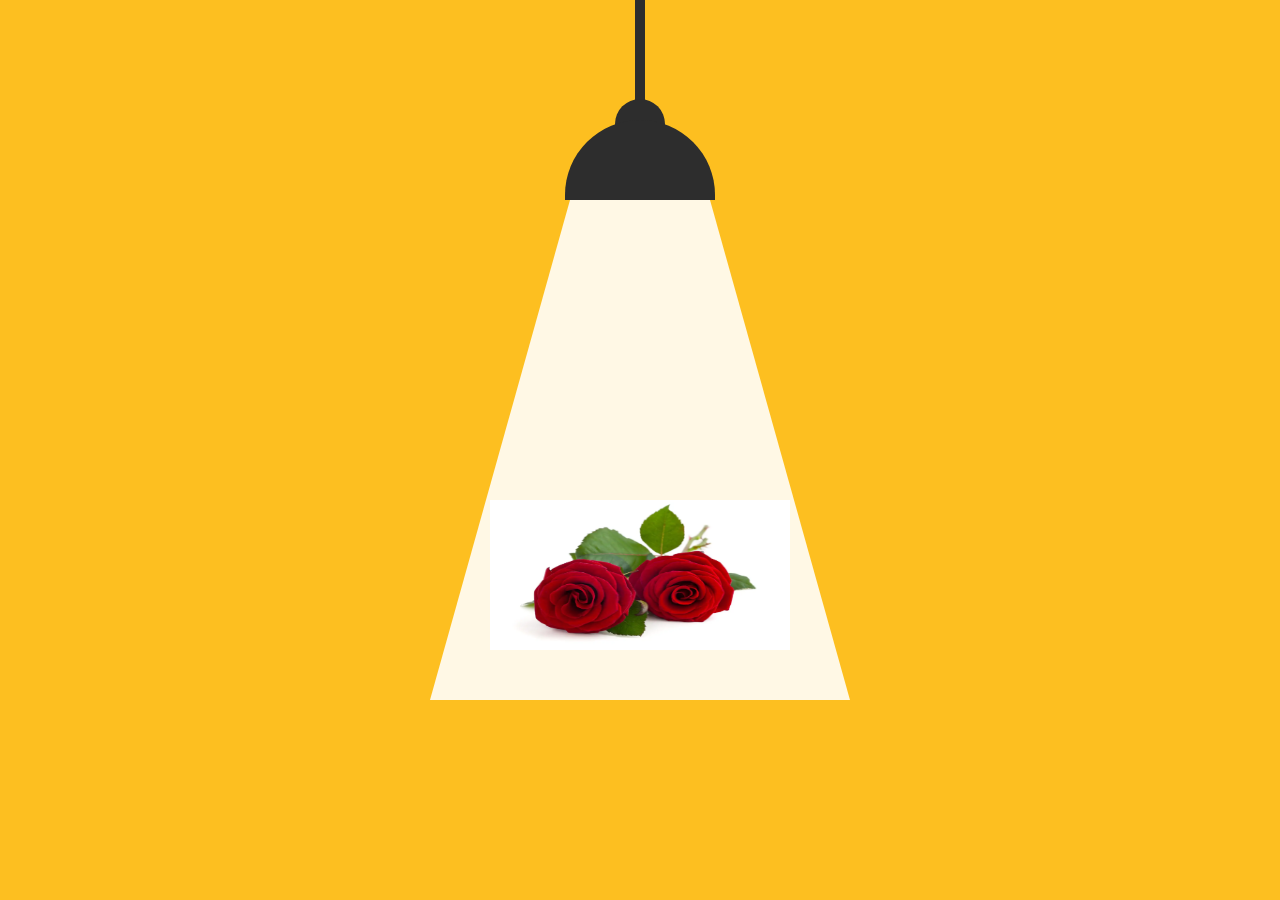
<file: 20230103-switchLight-animation/index.html>
<!DOCTYPE html>
<html lang="en">
<head>
  <meta charset="UTF-8">
  <title>20230103-switchLight-animation</title>
  <link rel="stylesheet" href="style.css">

</head>
<body>
    <div class="lamp">
      <div class="lamp-item lamp-top"></div>
      <div class="lamp-item lamp-middle"></div>
      <div class="lamp-item lamp-bottom"></div>
      <div class="lamp-item lamp-light on">
        <img src="rose005.jpg" alt="rose" class="flower">
      </div>
    </div>
    <script type="text/javascript" src="script.js"></script>
</body>
</html>
</file>
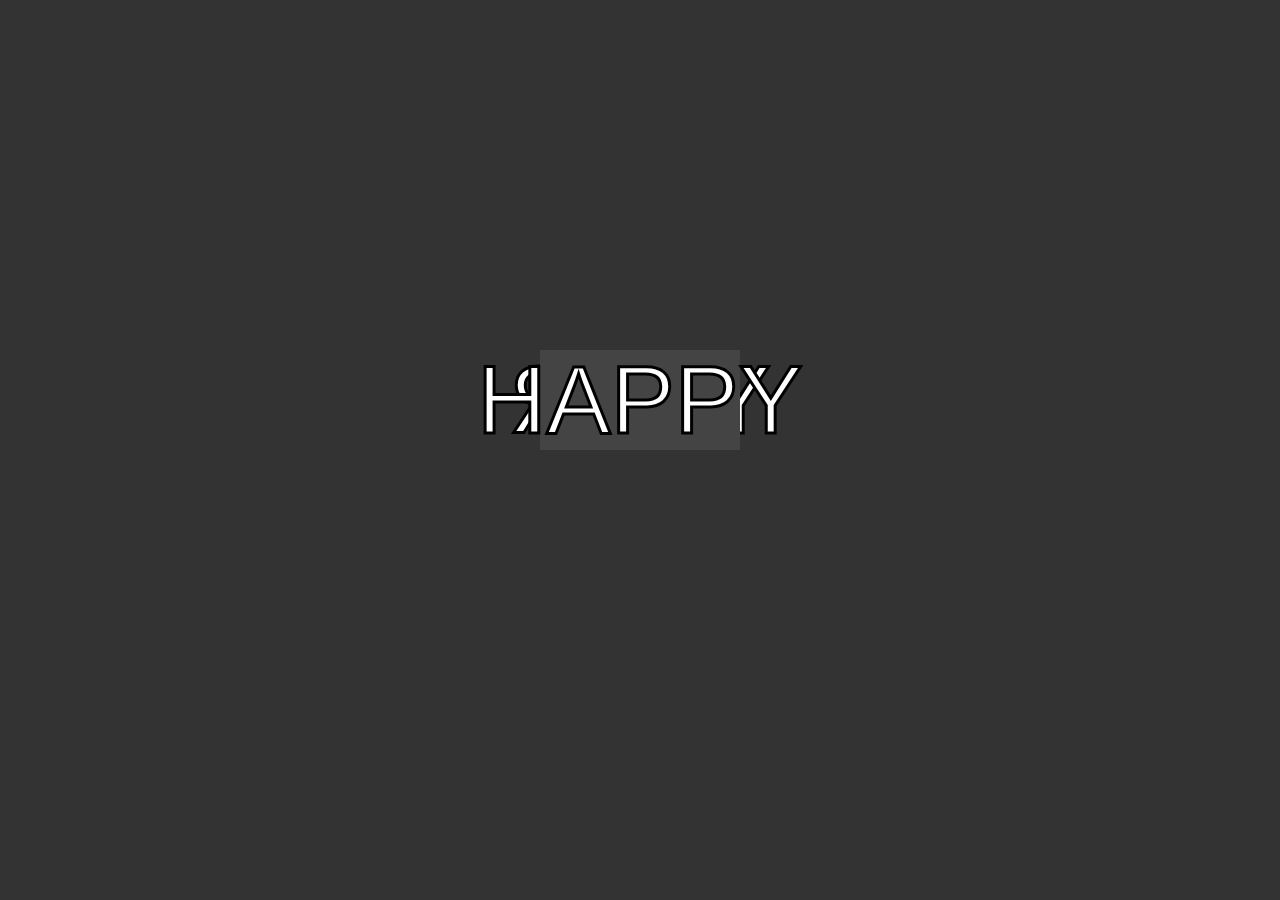
<file: 20230106-happyNewYear2023-animation/index.html>
<!DOCTYPE html>
<html lang="en">
<head>
  <meta charset="UTF-8">
  <title>happyNewYear2023</title>
  <link rel="stylesheet" href="style.css">
</head>
<body>
  <div class="box">
    <div class="block">
      <span style="--i:0"></span>
      <span style="--i:1"></span>
      <span style="--i:2"></span>
      <span style="--i:3"></span>
    </div>

    <div class="text">
      <span style="--i:0" data-text="Happy">Happy</span>
      <span style="--i:1" data-text="New">New</span>
      <span style="--i:2" data-text="Year">Year</span>
      <span style="--i:3" data-text="2023">2023</span>
    </div>

  </div>

</body>
</html>
</file>
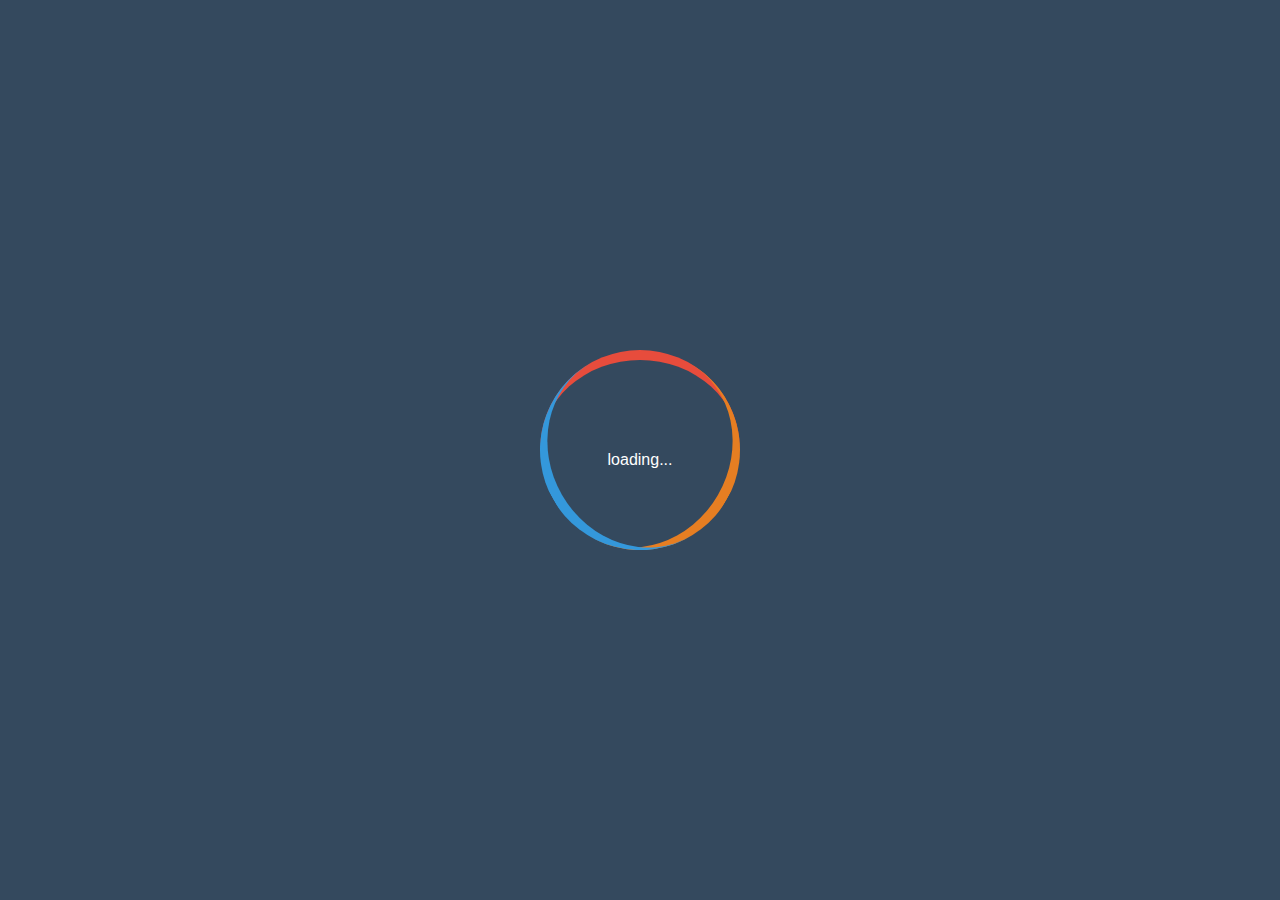
<file: 20230108-loading-animation/index.html>
<!DOCTYPE html>
<html lang="en">
<head>
  <meta charset="UTF-8">
  <title>20230108-loading-animation</title>
  <link rel="stylesheet" href="style.css">
</head>
<body>

  <div class="loading">
    <span>loading...</span>
  </div>

</body>
</html>
</file>
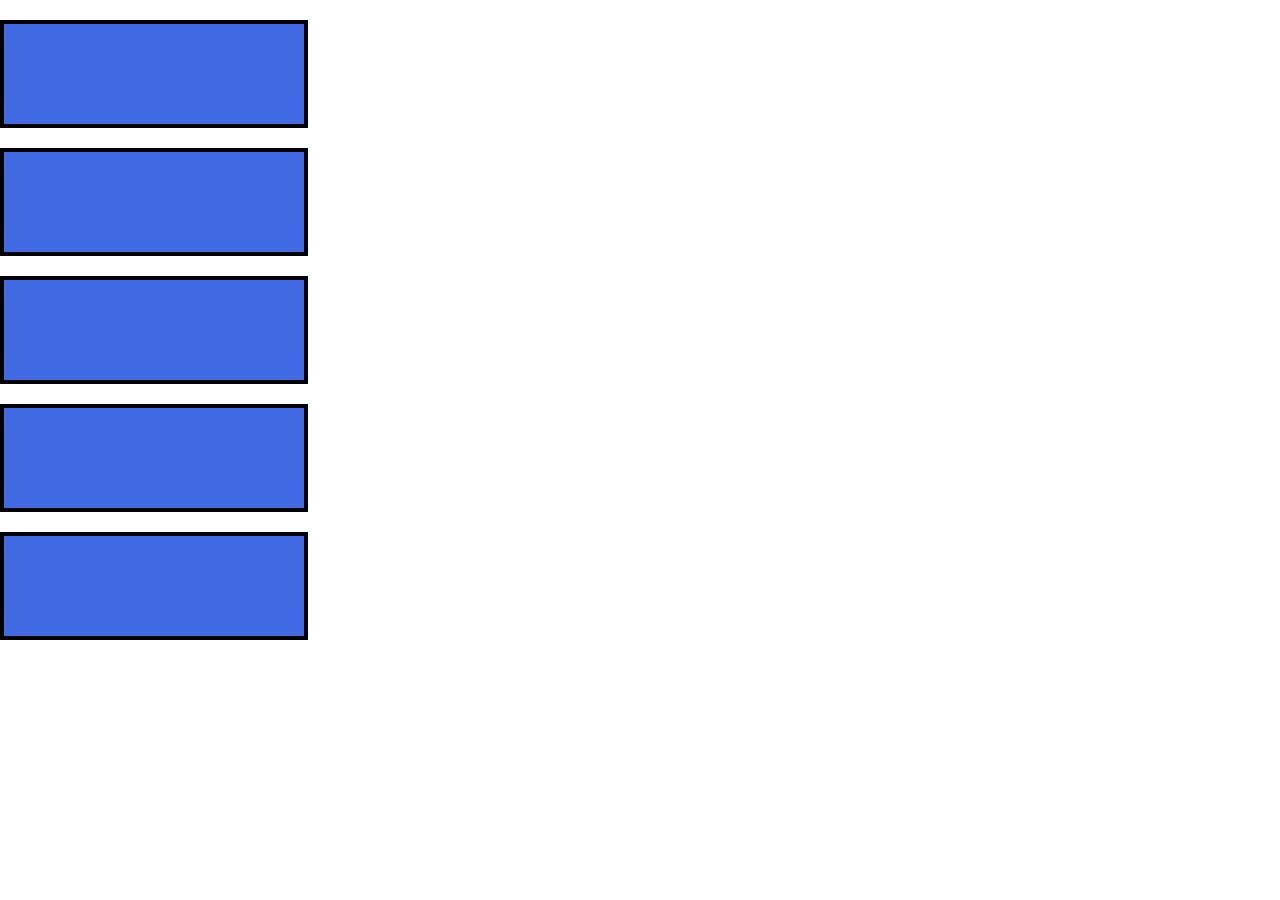
<file: 20230103-objectsMove-animation.html>
<!DOCTYPE html>
<html lang="en">
<head>
  <meta charset="UTF-8">
  <title>20230103-objectsMove-animation</title>
  <style>
    *{
      padding: 0;
      margin: 0;
    }

    div{
      width: 300px;
      height: 100px;
      margin: 20px 0;
      background-color: royalblue;
      border: 4px solid black;
    }
  </style>
</head>
<body>
    <div ></div>
    <div ></div>
    <div ></div>
    <div ></div>
    <div ></div>

    <script type="text/javascript">
      window.onload = function (){
      var allBoxs = document.getElementsByTagName('div');
      for(var i = 0; i < allBoxs.length; i++){
        allBoxs[i].onmouseover = function (){
          startAnimation(this,600);
        }
        allBoxs[i].onmouseout = function (){
          startAnimation(this,300);
        }
      }

      function getStyle(obj,attr){
        if(obj.currentStyle){
          return obj.currentStyle[attr];
        }else{
          return getComputedStyle(obj,null)[attr];
        }
      }

      var speed =0;
      function startAnimation(obj,endTarget){
        clearInterval(obj.timer);
        obj.timer = setInterval(function (){
          var cur = parseInt(getStyle(obj,'width'));
          speed = (endTarget - cur)/10;
          speed = endTarget > cur ? Math.ceil(speed): Math.floor(speed);

          if(endTarget === cur){
            clearInterval(obj.timer);
            return;
          }
          obj.style.width = cur + speed + 'px';
        },30)
      }
    }

  </script>

</body>
</html>
</file>
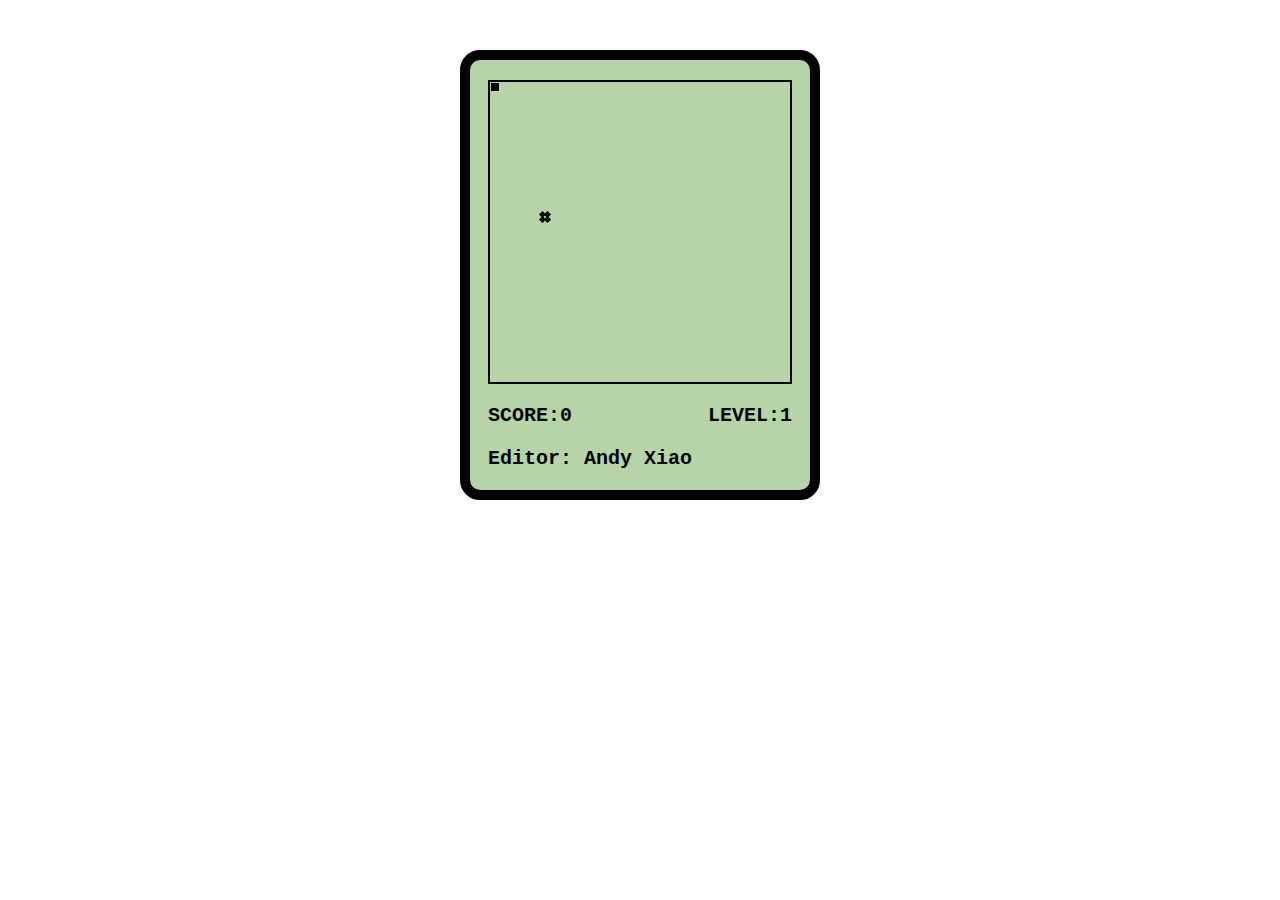
<file: 20230103-snake-game.html>
<!DOCTYPE html>
<html lang="en">
<head>
  <meta charset="UTF-8">
  <title>20230103-snake-game</title>
  <style>
    *{
      margin: 0;
      padding: 0;
      box-sizing: border-box;
    }

    #main{
      height: 450px;
      width: 360px;
      border: 10px solid #000000;
      background-color: #b7d4a8;
      border-radius: 20px;
      margin: 50px auto;
    }

    #stage{
      width: 304px;
      height: 304px;
      border: 2px solid #000000;
      margin: 20px auto;
      position: relative;
    }

    #snake div{
      width: 10px;
      height: 10px;
      background-color: #000000;
      position: absolute;
      border: 1px solid #b7d4a8;
    }

    #food{
      width: 10px;
      height: 10px;
      position: absolute;
      top: 100px;
      left: 120px;
      display: flex;
      flex-flow: wrap;
    }
    #food div{
      width: 5px;
      height: 5px;
      background-color: #000000;
      transform: rotate(45deg);
    }

    #info{
      width: 304px;
      margin: 20px auto;
      display: flex;
      justify-content: space-between;
      font: bold 20px Courier;
    }

    #editor{
      width: 304px;
      margin: 20px auto;
      display: flex;
      justify-content: space-between;
      font: bold 20px Courier;
    }

  </style>

</head>
<body>

  <div id="main">

    <div id="stage">
      <div id="snake">
        <div></div>
      </div>
      <div id="food">
        <div></div>
        <div></div>
        <div></div>
        <div></div>
      </div>
    </div>

    <div id="info">
      <div>SCORE:<span id="score">0</span></div>
      <div>LEVEL:<span id="level">1</span></div>
    </div>

    <div id="editor">
      Editor: Andy Xiao
    </div>

  </div>

    <script>
      const snake = document.getElementById("snake");
      const snakes = snake.getElementsByTagName("div");
      const keyArr = ["ArrowUp", "ArrowDown", "ArrowLeft", "ArrowRight"];
      const food = document.getElementById("food");
      const scoreSpan = document.getElementById("score");
      const levelSpan = document.getElementById("level");
      let dir;
      let keyActive = true;
      let isGameOver = false;
      let score = 0;
      let level = 0;

      function changeFood(){
        const x = Math.floor(Math.random() * 30) * 10
        const y = Math.floor(Math.random() * 30) * 10
        food.style.left = x + "px"
        food.style.top = y + "px"
      }
      changeFood();

      const reObj ={
        ArrowUp:"ArrowDown",
        ArrowDown:"ArrowUp",
        ArrowLeft:"ArrowRight",
        ArrowRight:"ArrowLeft",
      }


      document.addEventListener("keydown", (event) => {
        if (keyActive && keyArr.includes(event.key)){
          if(snakes.length<2 || reObj[dir] !== event.key){
            dir = event.key
            keyActive = false
          }
        }
      })

      setTimeout(function move(){
        keyActive = true

        let head = snakes[0]
        let x = head.offsetLeft
        let y = head.offsetTop

        switch (dir) {
          case "ArrowUp":
            y -= 10
            break
          case "ArrowDown":
            y += 10
            break
          case "ArrowLeft":
            x -= 10
            break
          case "ArrowRight":
            x += 10
            break
        }

        if (
            head.offsetTop === food.offsetTop && head.offsetLeft === food.offsetLeft
          ){
            changeFood();
            snake.insertAdjacentHTML("beforeend","<div/>");
            score++;
            scoreSpan.textContent = score;
            if(score % 10 === 0 && level < 11 ){
              level++
              levelSpan.textContent = level + 1
            }
          }

        if (x < 0 || x > 290 || y < 0 || y > 290){
          isGameOver = true
        }
        if(dir){
          for(let i = 0; i < snakes.length - 1 ; i++){
            if(
              snakes[i].offsetLeft === x &&
              snakes[i].offsetTop === y
              ){
                return
              }
          }
        }

        const tail = snakes[snakes.length - 1]
        tail.style.left = x +"px"
        tail.style.top = y + "px"
        snake.insertAdjacentElement("afterbegin", tail)

        !isGameOver && setTimeout(move, 300 - level * 20)
      },300)

    </script>

</body>
</html>
</file>
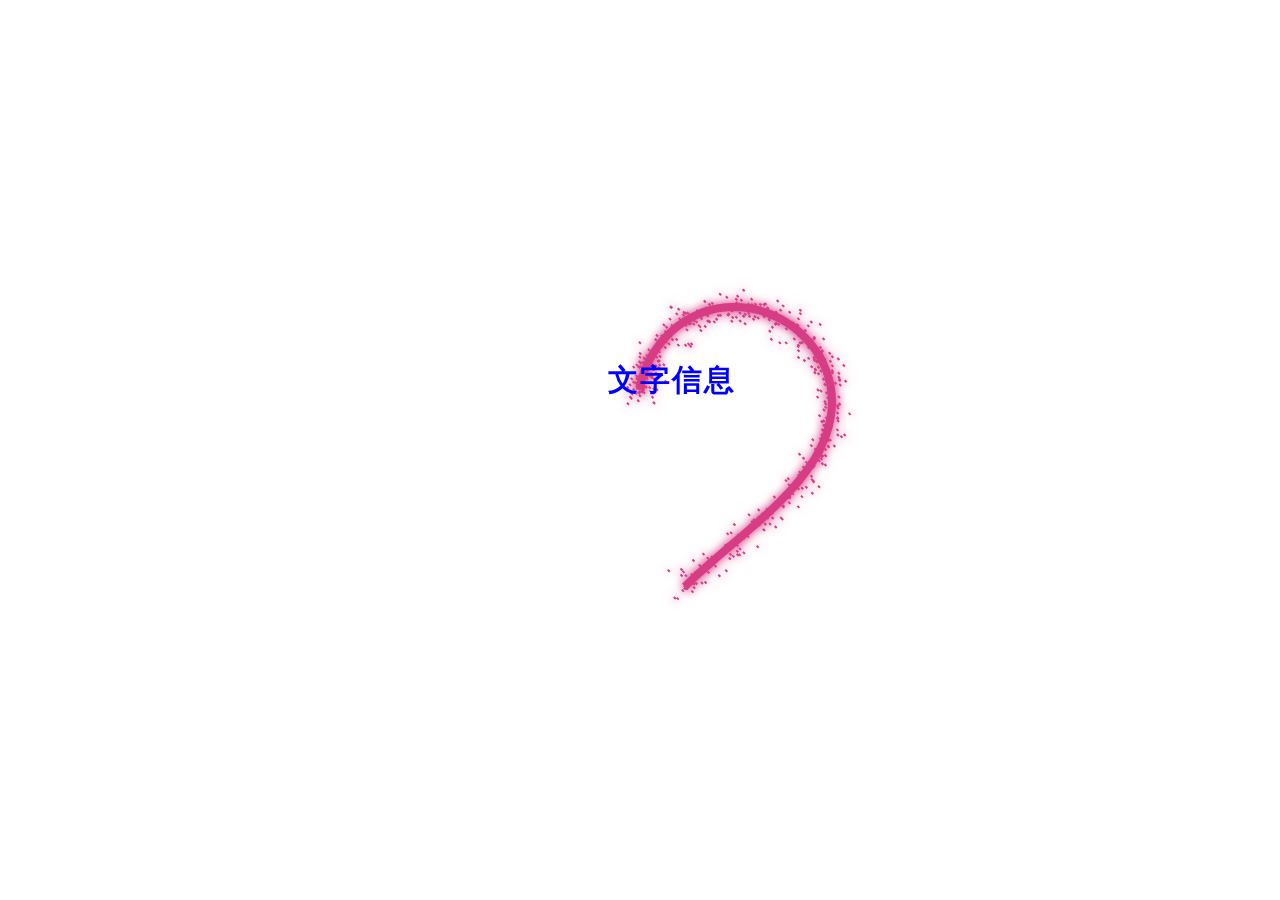
<file: 20230104-heart-animation.html>
<!DOCTYPE html>
<html lang="en">
<head>
  <meta charset="UTF-8">
  <title>20230104-heart-animation</title>
  <style>
    *{
      margin: 0;
      padding: 0;
    }

    body{
      width: 100vw;
      height: 100vh;
      /*background-color: black;*/
      display: flex;
      justify-content: center;
      align-items: center;
      flex-direction: column;
    }

    .myCanvas{
      animation: run infinite 1s linear;
    }

    @keyframes run {
      0%{
        transform: scale(1);
      }
      50%{
        transform: scale(1.2);
      }
      100%{
        transform: scale(1);
      }
    }

    p{
      width: 500px;
      height: 100px;
      position: absolute;
      top: 360px;
      left: 33%;
      color: blue;
      font-weight: bold;
      font-size: 30px;
      letter-spacing: 2px;
      text-align: center;
    }



  </style>


</head>
<body>
  <canvas id="canvas"></canvas>
<p id="p1">文字信息</p>



  <script>


        const canvas = document.getElementById('canvas');
        const p1 = document.getElementById('p1');
        const {clientWidth: width, clientHeight: height} = document.documentElement;
        const ctx = canvas.getContext('2d');

        canvas.width = width;
        canvas.height = height;

        let radian = 0;
        const radian_add = Math.PI / 180;
        ctx.translate(width / 2, height / 2);
        ctx.shadowBlur = 10;
        ctx.lineJoin = 'round';

        ctx.shadowColor = 'rgb(215, 61, 133)'
        ctx.strokeStyle = 'rgb(215, 61, 133)'


        const timer1 = setInterval(draw, 10);
        function draw(){
          radian += radian_add;
          let x = getX(radian);
          let y = getY(radian);
          ctx.lineTo(x, y);
          ctx.stroke();

          if ( radian > 2 * Math.PI){
            clearInterval(timer1);
          }//if的结尾
        }//draw的结尾


        const points = [];
        const timer2 = setInterval(drawPoints, 10);
        function drawPoints(){
          radian += radian_add;
          let a = getX(radian);
          let b = getY(radian);
          ctx.lineTo(a, b);

          points.push({
            a,
            b,
            list: new Array(10).fill('').map(v => {
                const fw = 38;
                const fx = a + Math.random() * fw - fw/2
                const fy = b + Math.random() * fw - fw/2
                return {
                  a: a,
                  b: b,
                  endX: fx,
                  endY: fy,
                  stepX: a > fx ? -1 : 1,
                  stepY: b > fy ? -1 : 1,
                  parentX: a,
                  parentY: b
                }//return的结尾
              })//箭头函数的结尾
          })

          const render = () => {
            ctx.beginPath()
            ctx.clearRect(-width/2, -height/2, width, height)
            ctx.lineWidth = 8
            points.forEach(v => {
              ctx.lineTo(v.a, v.b)
            })
            ctx.stroke()
            ctx.beginPath()
            ctx.lineWidth = 2

            points.forEach(v => {
              v.list.forEach(k => {
                ctx.moveTo(k.a, k.b)
                ctx.lineTo(k.a + ctx.lineWidth, k.b + ctx.lineWidth)
                k.a += k.stepX
                k.b += k.stepY

                if (k.stepX > 0) {
                  if (k.a > k.endX) {
                    k.a = k.endX
                  }
                } else {
                  if (k.a < k.endX) {
                    k.a = k.endX
                  }
                }//else的结尾

                if (k.stepY > 0) {
                  if (k.b > k.endY) {
                    k.b = k.endY
                  }
                } else {
                  if (k.b < k.endY) {
                    k.b = k.endY
                  }
                }//else的结尾

                if (k.a === k.endX && k.b === k.endY) {
                  k.a = k.parentX
                  k.b = k.parentY
                }
              })
            })
            ctx.stroke()
            requestAnimationFrame(render)
          }
          render();

          if(radian > 2*Math.PI){
            clearInterval(timer2)
            canvas.classList.add("myCanvas")
            p1.classList.add("myCanvas")
          }//if的结尾

        }//drawPoints的结尾

       function getX(p) {
          return 12 * 16 * Math.pow(Math.sin(p), 3);
        }

        function getY(q) {
          return -12 * (13 * Math.cos(q) - 5 * Math.cos(2 * q) - 2 * Math.cos(3 * q) - Math.cos(4 * q))
        }

  </script>

</body>
</html>
</file>
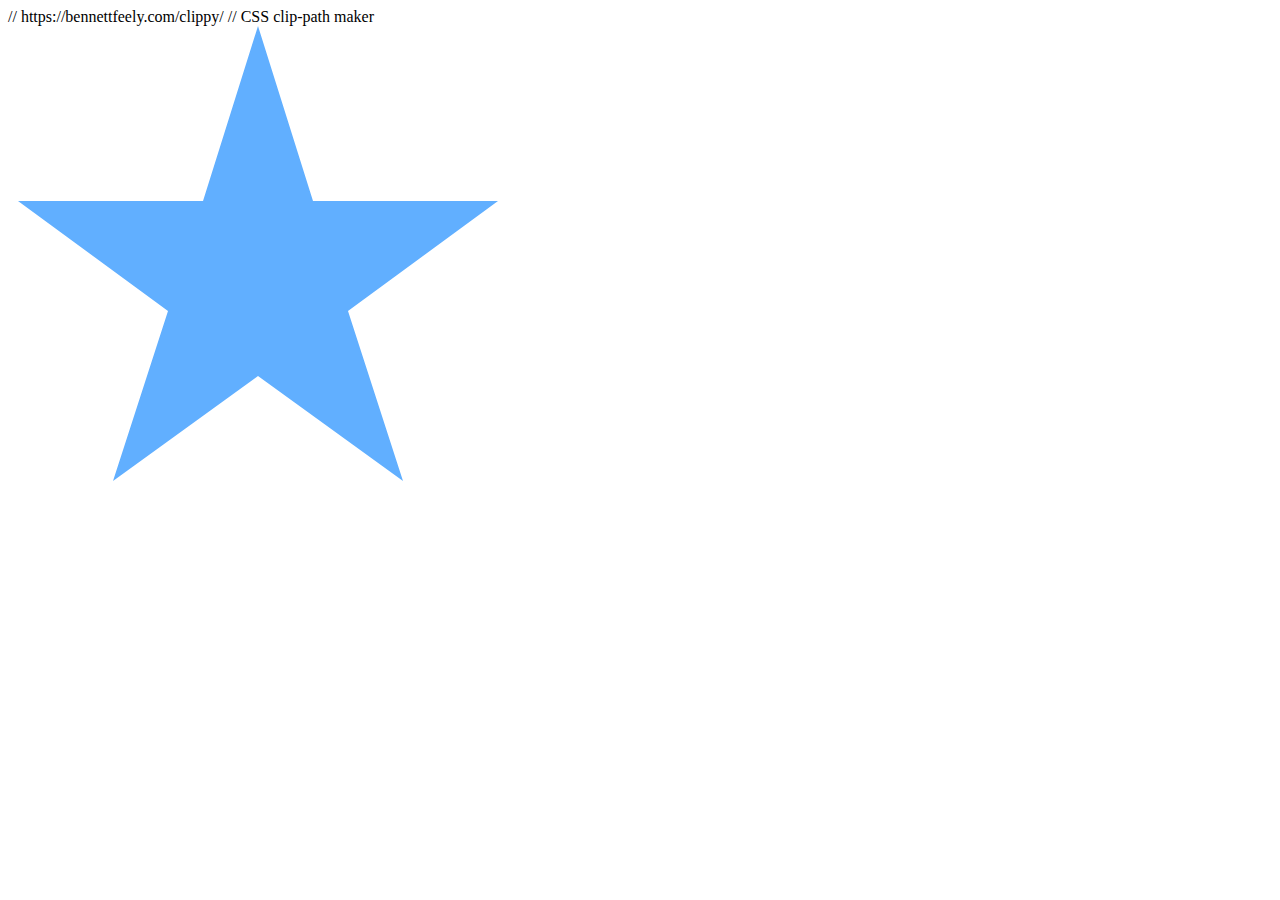
<file: 20230105-star-css-clip-path.html>
<!DOCTYPE html>
<html lang="en">
<head>
  <meta charset="UTF-8">
  <title>20230105-star-css-clip-path</title>
  // https://bennettfeely.com/clippy/
  // CSS clip-path maker

  <style>
    .star{
      width: 500px;
      height: 500px;
      background-color: #61afff;
      clip-path: polygon(50% 0%, 61% 35%, 98% 35%, 68% 57%, 79% 91%, 50% 70%, 21% 91%, 32% 57%, 2% 35%, 39% 35%);
    }
  </style>
</head>
<body>
  <div class="star"></div>
</body>
</html>
</file>
<file: 20230103-switchLight-animation/style.css>
*{
  margin: 0;
  padding: 0;
}

body{
  overflow:hidden;
  background: #fdbf20;
}

.lamp-item{
  position: absolute;
  left: 0;
  right: 0;
  margin: auto;
}

.lamp-top{
  width: 10px;
  height: 100px;
  background: #2d2d2d;
  top: 0;
  pointer-events: none;
}

.lamp-middle{
  width: 50px;
  height: 30px;
  background: #2d2d2d;
  top: 99px;
  border-radius: 50px 50px 0 0;
  cursor: pointer;
}

.lamp-bottom{
  width: 150px;
  height: 80px;
  background: #2d2d2d;
  top: 120px;
  border-radius: 100px 100px 0 0;
  cursor: pointer;
}

.lamp-light.on{
  width: 700px;
  height: 500px;
  background: #fff8e5;
  clip-path: polygon(
      40% 0, 60% 0,80% 100%, 20% 100%
  );
  top: 200px;
  left: 0;
  pointer-events: none;
  animation: fadeIn 2s ease-out;
}

@keyframes fadeIn {
  from{
    opacity: 0;
  }
  to{
    opacity: 1;
  }
}

.lamp-light.off{
  display: none;
}

.flower{
  width: 300px;
  height: 150px;
  top: 300px;
  left: 200px;
  position: absolute;
  animation: fadeIn2 5s ease-out;
}

@keyframes fadeIn2 {
  from{
    opacity: 0;
  }
  to{
    opacity: 0.5;
  }
}
</file>
<file: 20230106-happyNewYear2023-animation/style.css>
*{
  margin: 0;
  padding: 0;
  box-sizing: border-box;
  font-family: Georgia, sans-serif;
}

body{
  display: flex;
  justify-content: center;
  align-items: center;
  min-height: 100vh;
  background: #333;
}

.box{
  position: relative;
  height: 200px;
  transform-style: preserve-3d;
  animation: animate 16s linear infinite;
}
@keyframes animate{
  0%{
    transform: rotateX(-20deg) rotateY(360deg);
  }
  100%{
    transform: rotateX(-20deg) rotateY(0deg);
  }
}

.box div{
  position: absolute;
  inset: 0;
  transform-style: preserve-3d;
}

.box div.block span{
  position: absolute;
  left: calc(50% - 100px);
  width: 200px;
  height: 100px;
  background: #444;
  transform: rotateY(calc(90deg * var(--i))) translateZ(100px);
  transition: 0.5s;
}

.box:hover div.block span{
  background: #f00;
  filter: drop-shadow(0 0 50px #f00);
}

.box div.text span{
  position: absolute;
  width: 100%;
  height: 100px;
  display: flex;
  justify-content: center;
  align-items: center;
  transform: rotateY(calc(90deg * var(--i))) translateZ(150px);
  cursor:pointer;
  color: #fff;
  font-size: 6em;
  text-transform: uppercase;
  z-index: 10;
  line-height: 1em;
  -webkit-text-stroke: 3px #000;
  transform-style: preserve-3d;
}

.box div.text span:nth-child(1){
  font-size: 6em;
}

.box div.text span::before{
  content: attr(data-text);
  position: absolute;
  bottom: 7px;
  transform-origin: bottom;
  transform: rotateX(-90deg);
  color: rgba(0,0,0,0.1);
  -webkit-text-stroke: 0px #000;
  filter: blur(5px);
}

.box div.text span::after{
  content: '';
  position: absolute;
  top: 100px;
  width: 360px;
  height: 60px;
  background: #444;
  transform: rotateX(-90deg);
  transition: 0.5s;
}

.box:hover div.text span::after{
  background: #f00;
  filter: drop-shadow(0 0 50px #f00);
}
</file>
<file: 20230108-loading-animation/style.css>
body{
  margin: 0;
  padding: 0;
  background: #34495e;
  height: 100vh;
  display: flex;
  align-items: center;
  justify-content: center;
  font-family: Georgia , sans-serif;
}

.loading{
  width: 200px;
  height: 200px;
  box-sizing: border-box;
  border-radius: 50%;
  border-top: 10px solid #e74c3c;
  position: relative;
  animation: a1 2s linear infinite;
}

.loading::before,.loading::after{
  content: '';
  width: 200px;
  height: 200px;
  position: absolute;
  left: 0;
  top: -10px;
  box-sizing: border-box;
  border-radius: 50%;
}

.loading::before{
  border-top: 10px solid #e67e22;
  transform: rotate(120deg);
}

.loading::after{
  border-top: 10px solid #3498db;
  transform: rotate(240deg);
}

.loading span{
  position: absolute;
  width: 200px;
  height: 200px;
  color: #fff;
  text-align: center;
  line-height: 200px;
  animation: a2 2s linear infinite;
}

@keyframes a1{
  to{
    transform: rotate(360deg);
  }
}

@keyframes a2{
  to{
    transform: rotate(-360deg);
  }
}
</file>
